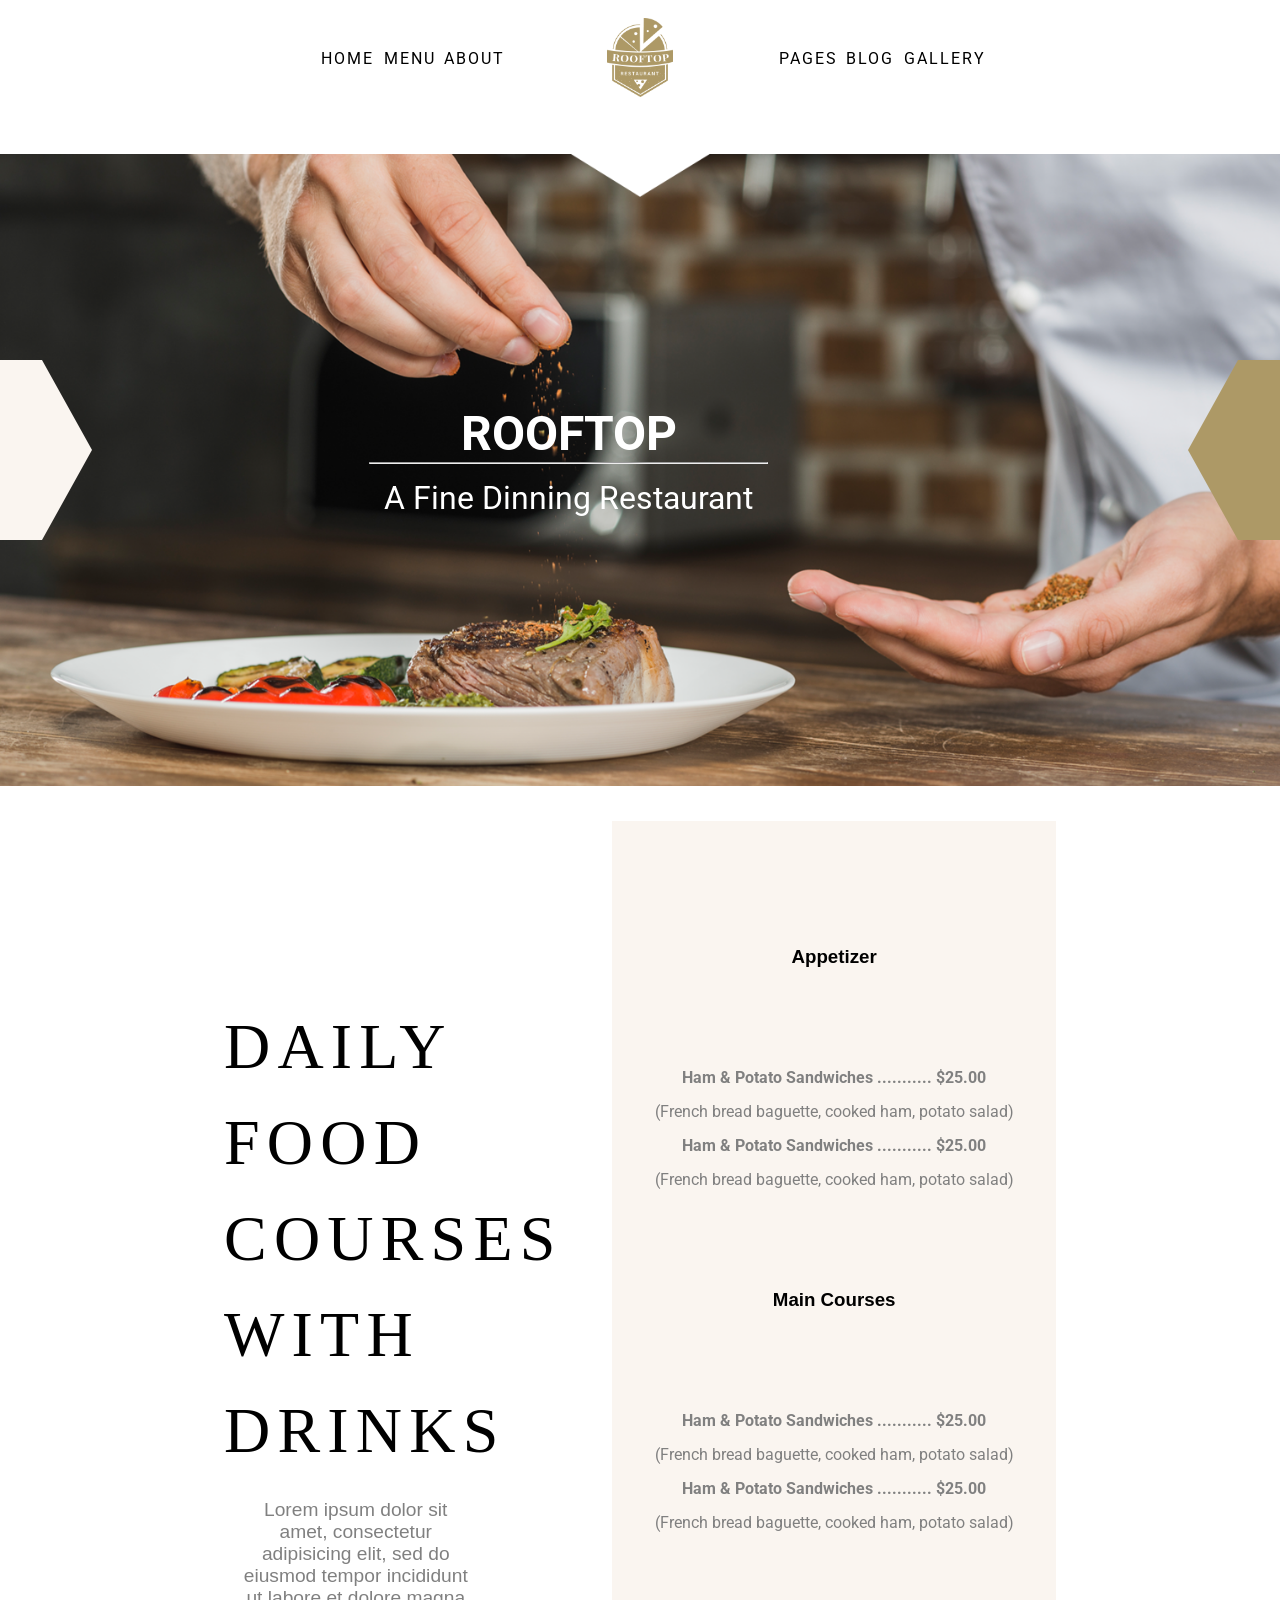
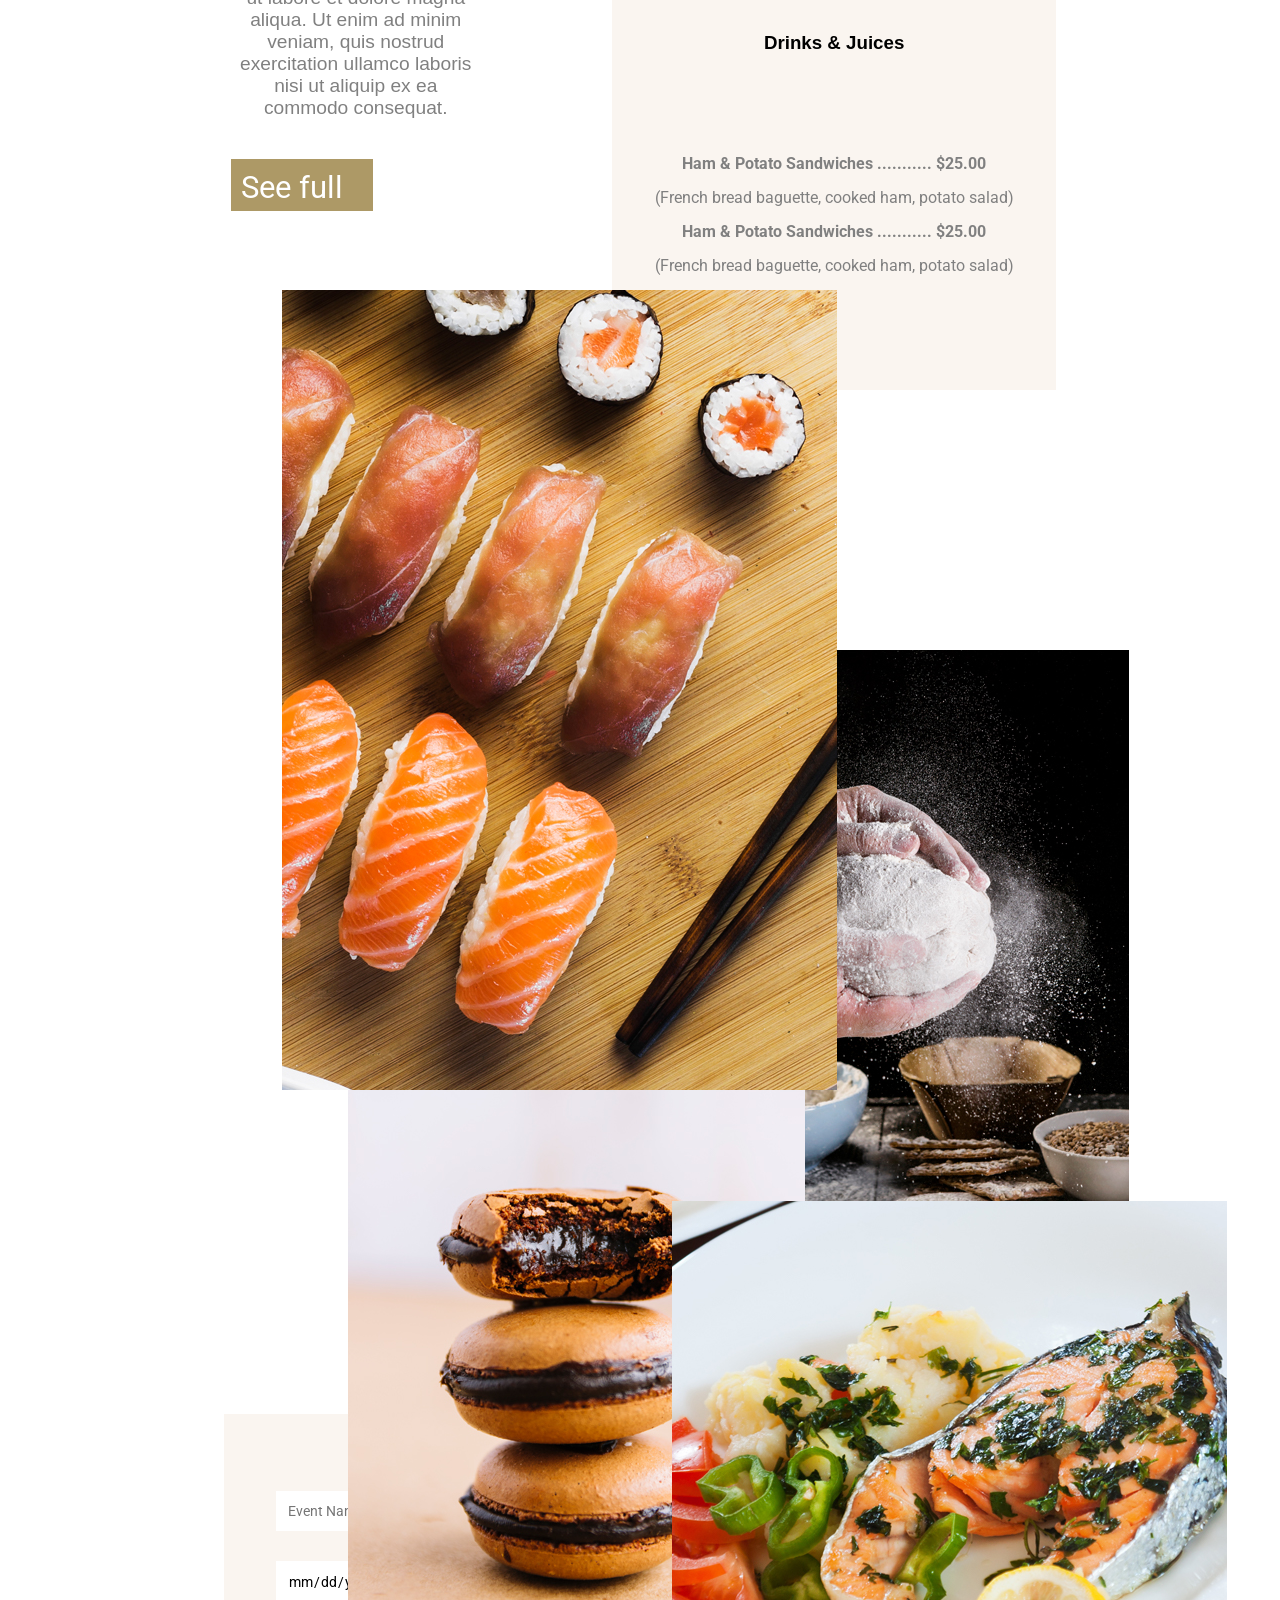
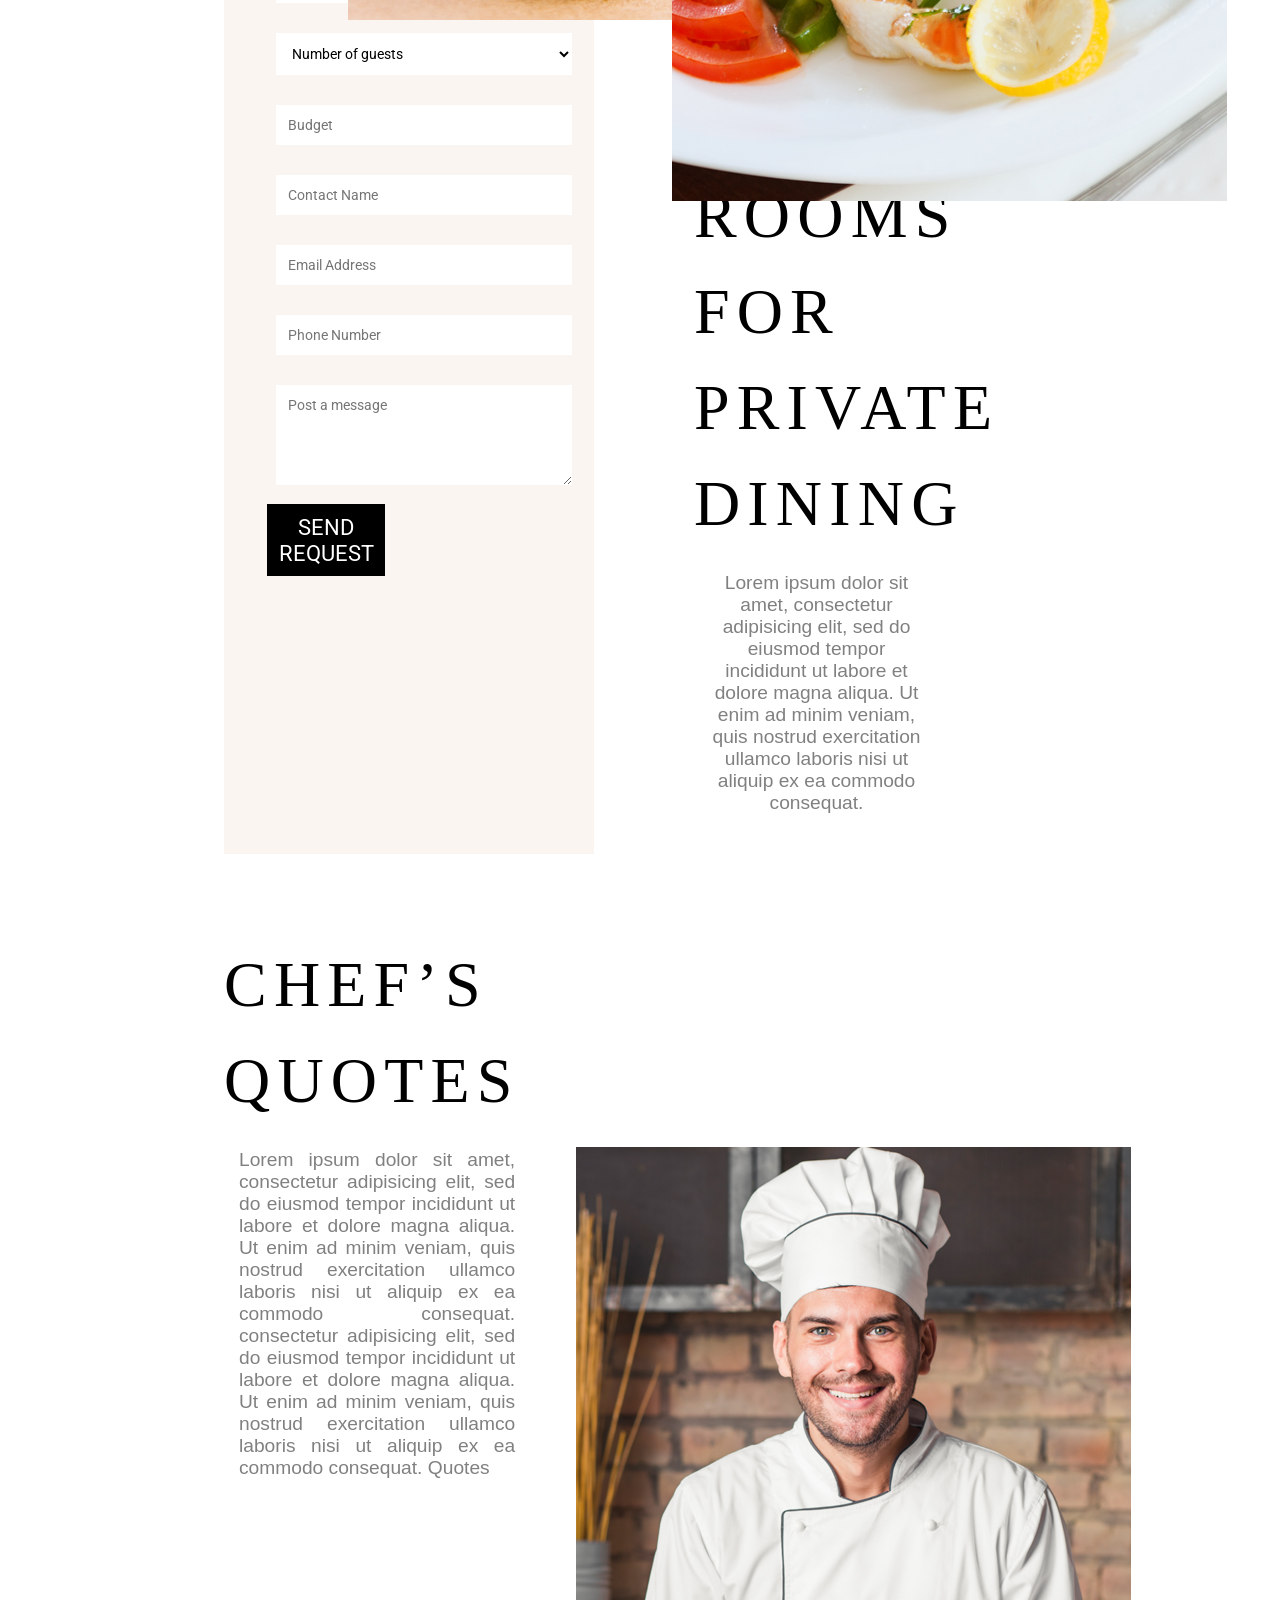
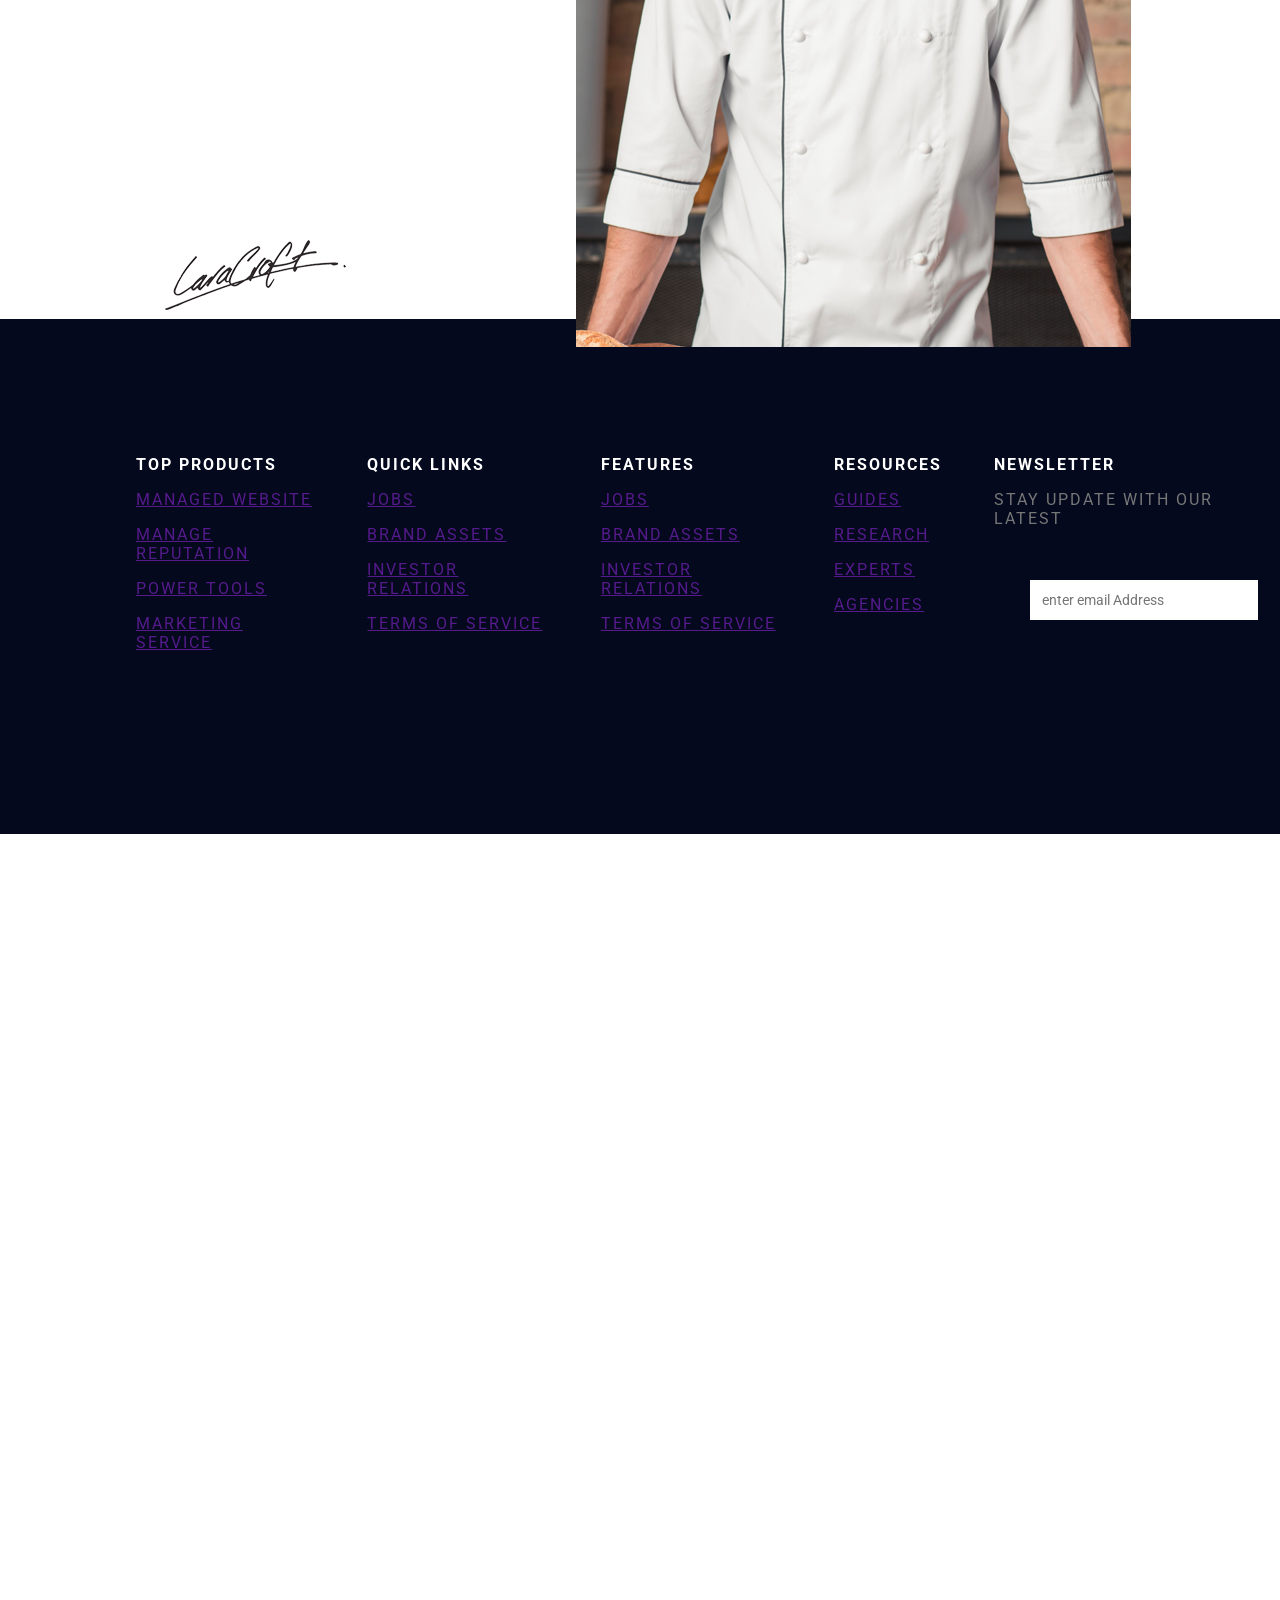
<file: index.html>
<!DOCTYPE html>
<html lang="en">
<head>
    <meta charset="UTF-8">
    <meta name="viewport" content="width=device-width, initial-scale=1.0">
    <title>Rooftop Restaurant</title>
    <link rel="stylesheet" href="style.css">
    <link rel="preconnect" href="https://fonts.googleapis.com">
    <link rel="preconnect" href="https://fonts.gstatic.com" crossorigin>
    <link href="https://fonts.googleapis.com/css2?family=Roboto:ital,wght@0,100..900;1,100..900&display=swap" rel="stylesheet">
</head>
<body>
    <header>
        <ul>
            <li><a href="index.html">Home</a></li>
            <li><a href="menu.html">Menu</a></li>
            <li><a href="">About</a></li>
            <li id="logo"><img src="logo.png" alt=""></li>
            <li><a href="">Pages</a></li>
            <li><a href="">Blog</a></li>
            <li><a href="">Gallery</a></li>
        </ul>
    </header>
    <main>
    <section id="section01">
        <img src="book-table-bg.png" id="setadourada">
        <img src="view-menu-bg.png" id="setabranca">
    </section>
    <section id="nomezinho">
         <h1>ROOFTOP</h1>
        <hr>
        <p>A Fine Dinning Restaurant</p>
    </section>
        <div id="alinha">
            <section id="section02">
                <h1>Daily Food
                    Courses
                    with Drinks</h1>
                    <p>
                        Lorem ipsum dolor sit amet, consectetur adipisicing elit, sed do eiusmod tempor incididunt ut labore et dolore magna aliqua. Ut enim ad minim veniam, quis nostrud exercitation ullamco laboris nisi ut aliquip ex ea commodo consequat.
                    </p>
                    <div id="button">
                        <a href="">See full menu</a>
                    </div>
            </section>
            <section id="section03">
                <h3>Appetizer</h3>
                <h4>Ham & Potato Sandwiches ........... $25.00</h4>
                <p>(French bread baguette, cooked ham, potato salad)</p>
                <h4>Ham & Potato Sandwiches ........... $25.00</h4>
                <p>(French bread baguette, cooked ham, potato salad)</p>

                <h3>Main Courses</h3>
                <h4>Ham & Potato Sandwiches ........... $25.00</h4>
                <p>(French bread baguette, cooked ham, potato salad)</p>
                <h4>Ham & Potato Sandwiches ........... $25.00</h4>
                <p>(French bread baguette, cooked ham, potato salad)</p>

                <h3>Drinks & Juices</h3>
                <h4>Ham & Potato Sandwiches ........... $25.00</h4>
                <p>(French bread baguette, cooked ham, potato salad)</p>
                <h4>Ham & Potato Sandwiches ........... $25.00</h4>
                <p>(French bread baguette, cooked ham, potato salad)</p>
            </section>
        </div>
        <section id="section04">
                <img src="g1.jpg" id="sushi">
                <img src="g2.jpg" id="massa">
                <img src="g3.jpg" id="biscoitin">
                <img src="g4.jpg" id="naosei">
        </section>
    </main>
    <div id="alinha2">
    <section id = "section05">
        <form>
            <input type="text" placeholder="Event Name" required>
            <input type="date" placeholder="Event Date" required>
            <select>
            <option value="1">Number of guests</option>
            <option>Number of guests 1</option>
            <option>Number of guests 2</option>
            <option>Number of guests 3</option>
            </select>
            <input type="number" placeholder="Budget" required>
            <input type="text" placeholder="Contact Name" required>
            <input type="email" placeholder="Email Address" required>
            <input type="tel" placeholder="Phone Number" required>
            <textarea placeholder="Post a message" required></textarea>
            <button type="submit" id="butao">SEND REQUEST</button>
        </form>
     </section>
     <section id="section06">
         <h1>Book a
            Table or
            Rooms for
            private
            dining</h1>
            <p>
             Lorem ipsum dolor sit amet, consectetur adipisicing elit, sed do eiusmod tempor incididunt ut labore et dolore magna aliqua. Ut enim ad minim veniam, quis nostrud exercitation ullamco laboris nisi ut aliquip ex ea commodo consequat.
            </p>
     </section>
         </div>
        <div id="alinha3">
         <section id="section07">
                <img src="chefs-quotes.jpg" id="chef">
        </section>
             <section id="section08">
            <h1>Chef’s
            Quotes
            </h1>
            <p>
            Lorem ipsum dolor sit amet, consectetur adipisicing elit, sed do eiusmod tempor incididunt ut labore et dolore magna aliqua. Ut enim ad minim veniam, quis nostrud exercitation ullamco laboris nisi ut aliquip ex ea commodo consequat. consectetur adipisicing elit, sed do eiusmod tempor incididunt ut labore et dolore magna aliqua. Ut enim ad minim veniam, quis nostrud exercitation ullamco laboris nisi ut aliquip ex ea commodo consequat. Quotes
            <img src="signature.png" id="assinatura">
            </section>
            </div>
            <section id="alinha4">

            </section>
            
           <footer>
            <div id="lista1">
            <ul>
                <li><h4>Top Products</h4></li>
                <li><a href="">Managed Website</a></li>
                <li><a href="">Manage Reputation</a></li>
                <li><a href="">Power Tools</a></li>
                <li><a href="">Marketing Service</a></li>
            </ul>
            <ul>
                <li><h4>Quick links</h4></li>
                <li><a href="">Jobs</a></li>
                <li><a href="">Brand Assets</a></li>
                <li><a href="">Investor Relations</a></li>
                <li><a href="">Terms of Service</a></li>
            </ul>
            <ul>
                <li><h4>Features</h4></li>
                <li><a href="">Jobs</a></li>
                <li><a href="">Brand Assets</a></li>
                <li><a href="">Investor Relations</a></li>
                <li><a href="">Terms of Service</a></li>
            </ul>

            <ul>
                <li><h4>Resources</h4></li>
                <li><a href="">Guides</a></li>
                <li><a href="">Research</a></li>
                <li><a href="">Experts</a></li>
                <li><a href="">Agencies</a></li>
            </ul>
            <ul>
                <li><h4>Newsletter</h4></li>
                <li>Stay update with our latest</li>
                <form action="">
                    <input type="email" name="email" placeholder="enter email Address">
                </form>

            </ul>
            
        

            

        </footer>
</body>
</html>
</file>
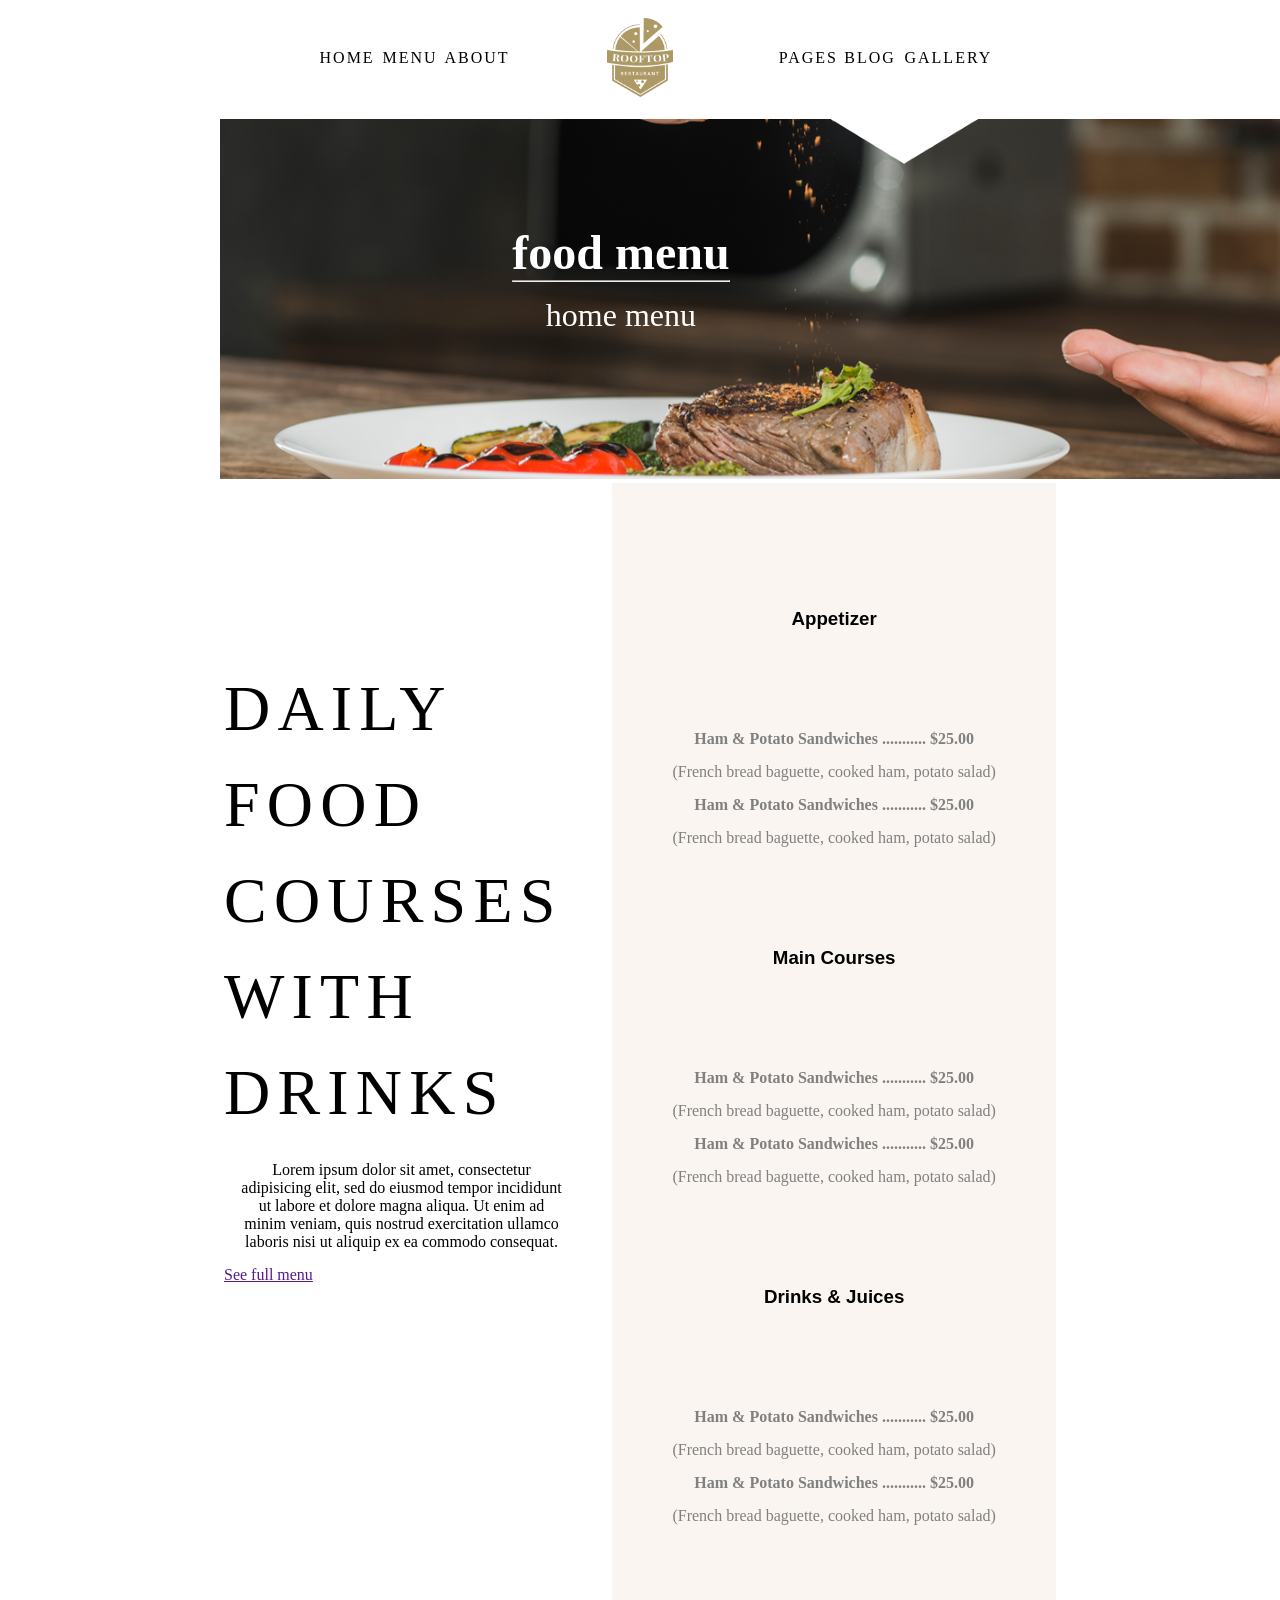
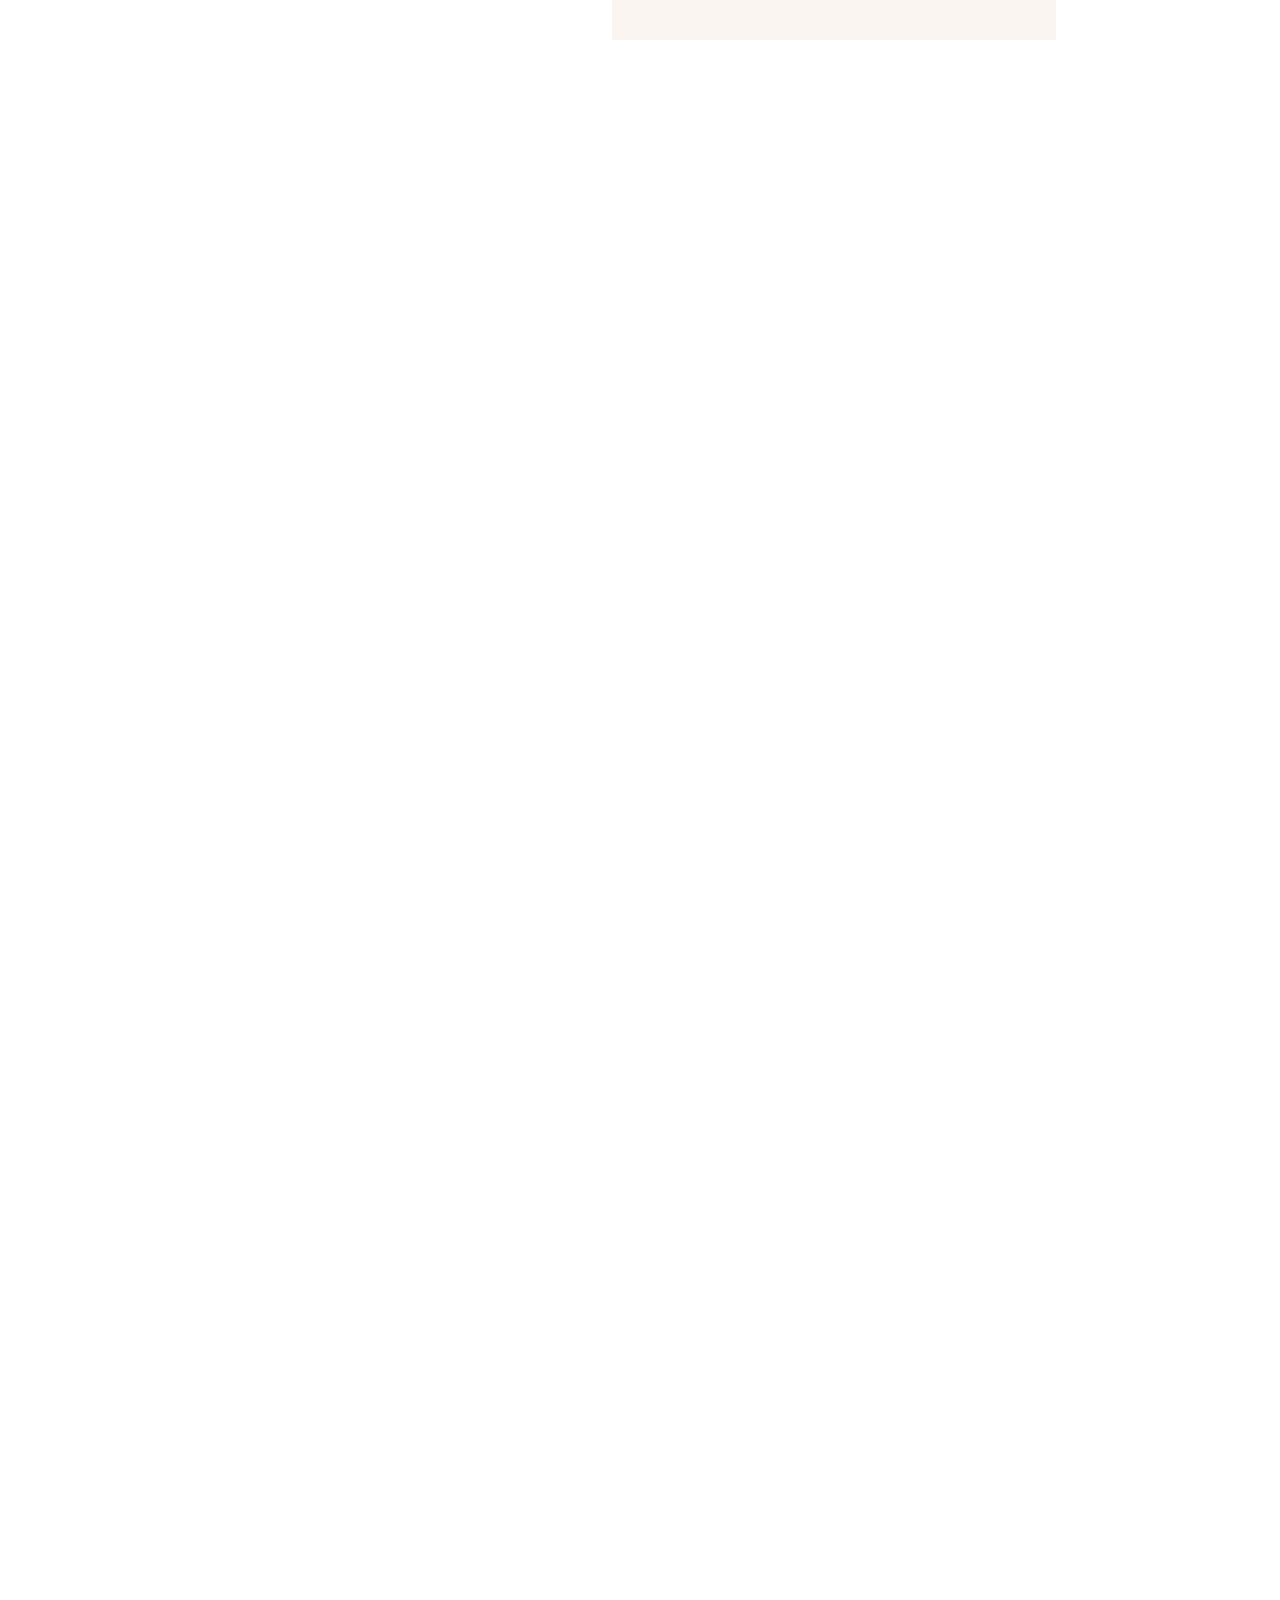
<file: menu.html>
<!DOCTYPE html>
<html lang="en">
<head>
    <meta charset="UTF-8">
    <meta name="viewport" content="width=device-width, initial-scale=1.0">
    <title>Document</title>    
    <link rel="stylesheet" href="menu.css">
</head>
<body>
    <header>
    <ul>
        <li><a href="index.html">Home</a></li>
        <li><a href="menu.html">Menu</a></li>
        <li><a href="index.html">About</a></li>
        <li id="logo"><img src="logo.png" alt=""></li>
        <li><a href="">Pages</a></li>
        <li><a href="">Blog</a></li>
        <li><a href="">Gallery</a></li>
    </ul>
</header>
    <img id="section01" src="banner-bg.png">
    <section id="nomezinho">
        <h1>food menu</h1>
       <hr>
       <p>home  menu</p>
   </section>
   <div id="alinha">
    <section id="section02">
        <h1>Daily Food
            Courses
            with Drinks</h1>
            <p>
                Lorem ipsum dolor sit amet, consectetur adipisicing elit, sed do eiusmod tempor incididunt ut labore et dolore magna aliqua. Ut enim ad minim veniam, quis nostrud exercitation ullamco laboris nisi ut aliquip ex ea commodo consequat.
            </p>
            <div id="button">
                <a href="">See full menu</a>
            </div>
    </section>
    <section id="section03">
        <h3>Appetizer</h3>
        <h4>Ham & Potato Sandwiches ........... $25.00</h4>
        <p>(French bread baguette, cooked ham, potato salad)</p>
        <h4>Ham & Potato Sandwiches ........... $25.00</h4>
        <p>(French bread baguette, cooked ham, potato salad)</p>

        <h3>Main Courses</h3>
        <h4>Ham & Potato Sandwiches ........... $25.00</h4>
        <p>(French bread baguette, cooked ham, potato salad)</p>
        <h4>Ham & Potato Sandwiches ........... $25.00</h4>
        <p>(French bread baguette, cooked ham, potato salad)</p>

        <h3>Drinks & Juices</h3>
        <h4>Ham & Potato Sandwiches ........... $25.00</h4>
        <p>(French bread baguette, cooked ham, potato salad)</p>
        <h4>Ham & Potato Sandwiches ........... $25.00</h4>
        <p>(French bread baguette, cooked ham, potato salad)</p>
    </section>
    
</section>
</div>
</body>
</html>
</file>
<file: style.css>
*
{
    box-sizing: border-box;
    margin: 0;
    font-family: "Roboto", "sans-serif";    
}

body{
    height: 800vh;
}

header li
{
    display: inline-block;
    width: 4.5%;
}

header a
{
    color: black;
    text-decoration: none;
}

header a:hover
{
    color: #ad9966;;
}

header a:active
{
    color:#ad9966;
}

ul
{
    padding: 0;
    font-weight: 400;
    text-transform: uppercase;
    font: 13px; 
    padding: 8px;
    letter-spacing: 2px;

}

header
{
    text-align: center;
    background-color: white;
    position: sticky;
    top: 0;
    z-index: 99;
}

#logo
{
    width: 21%;
    vertical-align: middle;
    padding: 10px;
}

#logo img
{
    width: 66.81px;
    height: 79.38px;
}

#section01
{
    height: 78vh;
    background: url(header-bg.png);
    background-size: contain;
    background-repeat: no-repeat;
    background-position: center;
}

#nomezinho h1
{
    text-align: center;
}

#nomezinho
{
    position: absolute;
    top: 45%;
    right:40%;
    font-size: 2em;
    color:white;
    font-family: serif;
}

#setadourada
{
    position: fixed;
    right:0;
    top:40%;
}
#setabranca
{
    position: fixed;
    left:0;
    top:40%;
}

#alinha, #alinha2, #alinha3
{
    margin: auto;
    width: 65vw;
    display: flex;
}


#section02, #section06
{
    width: 48%;
    margin-right: 4%;
}

#section02 h1
{
    margin-bottom: 20px;
    font-size: 48px;
    line-height: 1.5;
    letter-spacing: 7.2px;
    text-transform:uppercase;
    font-family: serif;
    font-size: 4em;
    font-weight: 400;
    margin-top: 50%;
}
#section02 p, #section06 p
{
    color: gray;
    text-align: center;
    font-family: sans-serif;
    font-size: larger;
    margin-bottom: 40px;
    margin-right: 30%;
}

#section03, #section05
{  
    width: 60%;
    background-color: rgb(250 ,245 ,240 );
    color: gray;
    font-family: sans-serif;
    text-align: justify;
    padding-top: 3%;
    padding-bottom: 12%;
    
}

#section03 h3
{
    color: black;
    font-family: sans-serif;
    text-align: center;
    margin: 100px;
}

#section03 h4, p
{
    text-align: center;
    margin: 15px;
}

#section04
{
  padding: 40%;
}
#sushi
{
    position:absolute;
    top: 210%;
    left: 22%;
    z-index: 1;
}

#massa
{
    position: absolute;
    top:250%;
    left: 52.5%;
}

#biscoitin
{
    position: absolute;
    top: 295.5%;
    left: 27.2%;
}

#naosei
{
    position: absolute;
    top: 311.2%;
    left: 52.5%;
}

#button
{
    position: relative;
    right:0;
    margin-left: 2%;
    background-color: #ad9966;
    width: 40%;
    height: 4.5%;
    padding: 10px;
    font-size: 1.4em;
    text-decoration: none;
    color:white;
    border: #ad9966;
}

#button a 
{
    font-size: 1.4em;
    text-decoration: none;
    color:white;  
}

#button a:hover, #butao:hover
{
    color:#ad9966;
    background-color: white;
    transition-duration: 0.45s;
}

#section05
{
    background-color: rgb(250 ,245 ,240 );
    width: 54%;
    padding-bottom: 8%;
    margin-right: 100px;
}

form
{  
    margin: 10%;
}

form textarea
{
    width: 60%;
    height: 100px;

}

.form-container
{
    width: 35%;
    margin: 55%;
}

form input,
form select,
form textarea {
  width: 100%;
  padding: 12px;
  margin-bottom: 10px;
  border: none;
  background: white;
  font-size: 14px;
  margin: 15px;
}

#butao
{
    position: relative;
    right:0;
    margin-left: 2%;
    background-color: black;
    width: 40%;
    height: 10%;
    padding: 10px;
    font-size: 1.4em;
    text-decoration: none;
    color:white;
    border: #ad9966;
}

#section06 h1, #section08 h1
{
    margin-bottom: 20px;
    font-size: 48px;
    line-height: 1.5;
    letter-spacing: 7.2px;
    text-transform:uppercase;
    font-family: serif;
    font-size: 4em;
    font-weight: 400;
    margin-top: 20%;
}

#chef
{
    position: absolute;
    top: 483%;
    left: 45%;
}

#section08
{
    width: 80%;
    margin-right: 50%;
}

#section08 h1
{
    margin-bottom: 20px;
    font-size: 48px;
    line-height: 1.5;
    letter-spacing: 7.2px;
    text-transform:uppercase;
    font-family: serif;
    font-size: 4em;
    font-weight: 400;
    margin-top: 20%;
    margin-right: 8%;
}

#section08 p
{
    color: gray;
    text-align: justify;
    font-family: sans-serif;
    font-size: 1.2em;
    margin-bottom: 40px;
    margin-right: 30%;
}

#assinatura
{
    position: absolute;
    top:560%;
    right: 73%;
}

#alinha4
{
margin-bottom: 400px;
}

footer
{
    background-color: #04091E;
    margin-top: 40vh;
    bottom: 0;
    height: 515px;
}

#lista1
{
    display: inline-block;
    margin-left: 120px;
    display: flex;
    gap: 20px;
    padding-top: 120px;


    h4
    {
      color: white;
    }
    
    li{
        padding: 0;
    font-weight: 400;
    text-transform: uppercase;
    font: 13px; 
    padding: 8px;
    letter-spacing: 2px;
    color: #777777;
    list-style: none;
    text-decoration: none;
    }

    
    
    
}
</file>
<file: menu.css>
*
{
    box-sizing: border-box;
    margin: 0;
    font-family: "Roboto", "sans-serif";    
}

body{
    height: 800vh;
}

header li
{
    display: inline-block;
    width: 4.5%;
}

header a
{
    color: black;
    text-decoration: none;
}

header a:hover
{
    color: #ad9966;;
}

header a:active
{
    color:#ad9966;
}

ul
{
    padding: 0;
    font-weight: 400;
    text-transform: uppercase;
    font: 13px; 
    padding: 8px;
    letter-spacing: 2px;

}

header
{
    text-align: center;
    background-color: white;
    position: sticky;
    top: 0;
    z-index: 99;
}

#logo
{
    width: 21%;
    vertical-align: middle;
    padding: 10px;
}

#logo img
{
    width: 66.81px;
    height: 79.38px;
}

#section01
{
    height: 40vh;
    background: url(banner-bg.png);
    background-size: contain;
    background-repeat: no-repeat;
    background-position: center;
    margin-left: 220px;
}

#nomezinho
{
    position: absolute;
    top: 25%;
    right:43%;
    font-size: 2em;
    color:white;
    font-family: serif;

}
#alinha, #alinha2, #alinha3
{
    margin: auto;
    width: 65vw;
    display: flex;
}


#section02, #section06
{
    width: 48%;
    margin-right: 4%;
}

#section02 h1
{
    margin-bottom: 20px;
    font-size: 48px;
    line-height: 1.5;
    letter-spacing: 7.2px;
    text-transform:uppercase;
    font-family: serif;
    font-size: 4em;
    font-weight: 400;
    margin-top: 50%;
}

#section03, #section05
{  
    width: 60%;
    background-color: rgb(250 ,245 ,240 );
    color: gray;
    font-family: sans-serif;
    text-align: justify;
    padding-top: 3%;
    padding-bottom: 12%;
    
}

#section03 h3
{
    color: black;
    font-family: sans-serif;
    text-align: center;
    margin: 100px;
}

#section03 h4, p
{
    text-align: center;
    margin: 15px;
}
</file>
